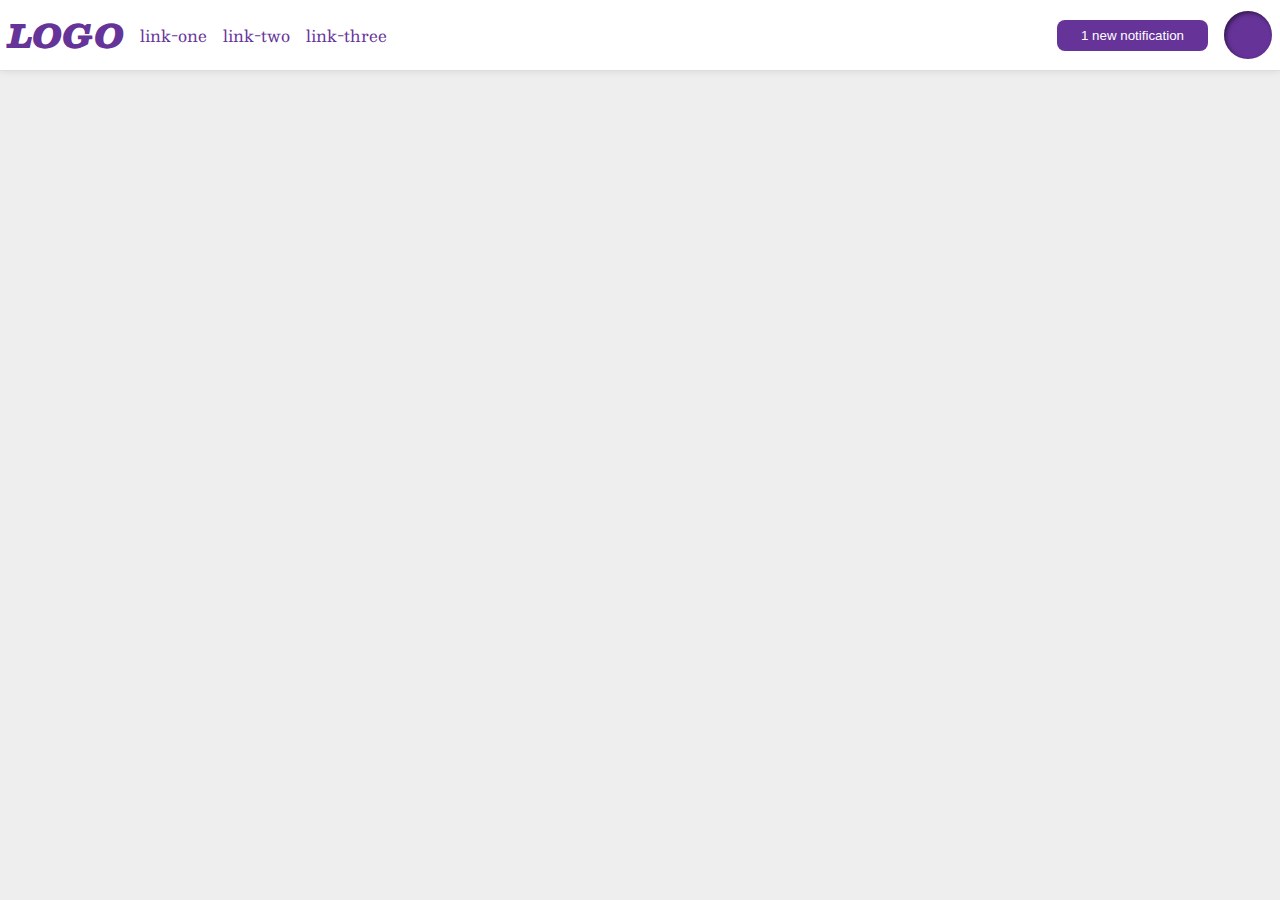
<file: flex/03-flex-header-2/index.html>
<!DOCTYPE html>
<html lang="en">
  <head>
    <meta charset="UTF-8">
    <meta http-equiv="X-UA-Compatible" content="IE=edge">
    <meta name="viewport" content="width=device-width, initial-scale=1.0">
    <title>Flex Header 2</title>
    <link rel="stylesheet" href="style.css">
  </head>
  <body>
    <div class="header">
      <div class="left">
      <div class="logo">
        LOGO
      </div>
      <ul class="links">
        <li><a href="google.com">link-one</a></li>
        <li><a href="google.com">link-two</a></li>
        <li><a href="google.com">link-three</a></li>
      </ul>
    </div>
    <div class="right">
      <button class="notifications">
        1 new notification
      </button>
      <div class="profile-image"></div>
    </div>
    </div>
  </body>
</html>
</file>
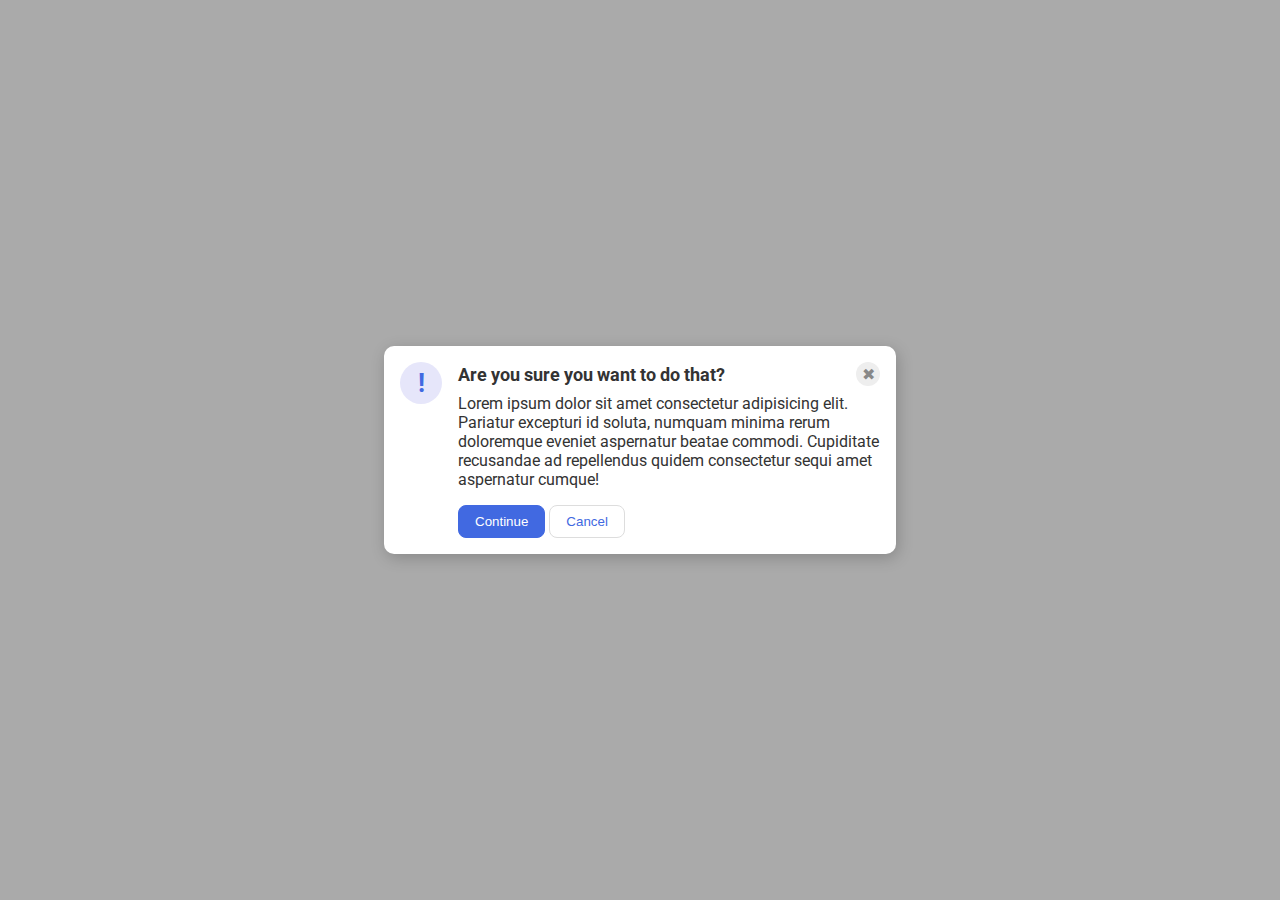
<file: flex/05-flex-modal/index.html>
<!DOCTYPE html>
<html lang="en">
  <head>
    <meta charset="UTF-8">
    <meta http-equiv="X-UA-Compatible" content="IE=edge">
    <meta name="viewport" content="width=device-width, initial-scale=1.0">
    <link rel="stylesheet" href="style.css">
    <title>Modal</title>
  </head>
  <body>
    <div class="modal">
      <div class="icon">!</div>
      <div class="container">
        <div class="header">Are you sure you want to do that?
          <div class="close-button">✖</div>
        </div>
        <div class="text">Lorem ipsum dolor sit amet consectetur adipisicing elit. Pariatur excepturi id soluta, numquam minima rerum doloremque eveniet aspernatur beatae commodi. Cupiditate recusandae ad repellendus quidem consectetur sequi amet aspernatur cumque!</div>
        <button class="continue">Continue</button>
        <button class="cancel">Cancel</button>
      </div>
    </div>
  </body>
</html>
</file>
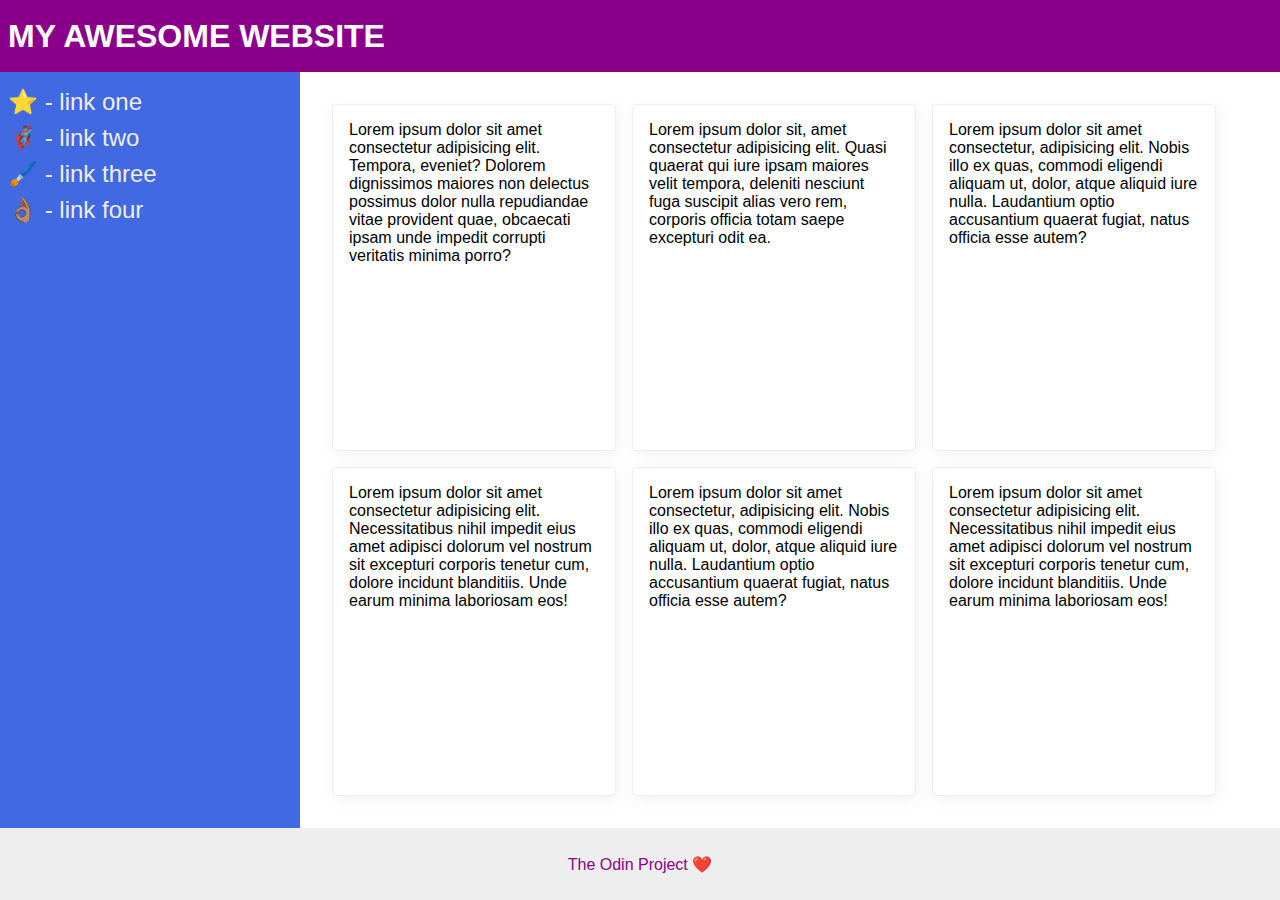
<file: flex/07-flex-layout-2/index.html>
<!DOCTYPE html>
<html lang="en">
  <head>
    <meta charset="UTF-8">
    <meta http-equiv="X-UA-Compatible" content="IE=edge">
    <meta name="viewport" content="width=device-width, initial-scale=1.0">
    <title>The Holy Grail</title>
    <link rel="stylesheet" href="style.css">
  </head>
  <body>
    <div class="header">
      MY AWESOME WEBSITE
    </div>
    <div class="content">
      <div class="sidebar">
        <ul>
          <li><a href="#">⭐ - link one</a></li>
          <li><a href="#">🦸🏽‍♂️ - link two</a></li>
          <li><a href="#">🖌️ - link three</a></li>
          <li><a href="#">👌🏽 - link four</a></li>
        </ul>
      </div>
        <div class="card-container">
        <div class="card">Lorem ipsum dolor sit amet consectetur adipisicing elit. Tempora, eveniet? Dolorem dignissimos maiores non delectus possimus dolor nulla repudiandae vitae provident quae, obcaecati ipsam unde impedit corrupti veritatis minima porro?</div>
        <div class="card">Lorem ipsum dolor sit, amet consectetur adipisicing elit. Quasi quaerat qui iure ipsam maiores velit tempora, deleniti nesciunt fuga suscipit alias vero rem, corporis officia totam saepe excepturi odit ea.</div>
        <div class="card">Lorem ipsum dolor sit amet consectetur, adipisicing elit. Nobis illo ex quas, commodi eligendi aliquam ut, dolor, atque aliquid iure nulla. Laudantium optio accusantium quaerat fugiat, natus officia esse autem?</div>
        <div class="card">Lorem ipsum dolor sit amet consectetur adipisicing elit. Necessitatibus nihil impedit eius amet adipisci dolorum vel nostrum sit excepturi corporis tenetur cum, dolore incidunt blanditiis. Unde earum minima laboriosam eos!</div>
        <div class="card">Lorem ipsum dolor sit amet consectetur, adipisicing elit. Nobis illo ex quas, commodi eligendi aliquam ut, dolor, atque aliquid iure nulla. Laudantium optio accusantium quaerat fugiat, natus officia esse autem?</div>
        <div class="card">Lorem ipsum dolor sit amet consectetur adipisicing elit. Necessitatibus nihil impedit eius amet adipisci dolorum vel nostrum sit excepturi corporis tenetur cum, dolore incidunt blanditiis. Unde earum minima laboriosam eos!</div>
      </div>
    </div>
    <div class="footer">
      The Odin Project ❤️
    </div>
  </body>
</html>
</file>
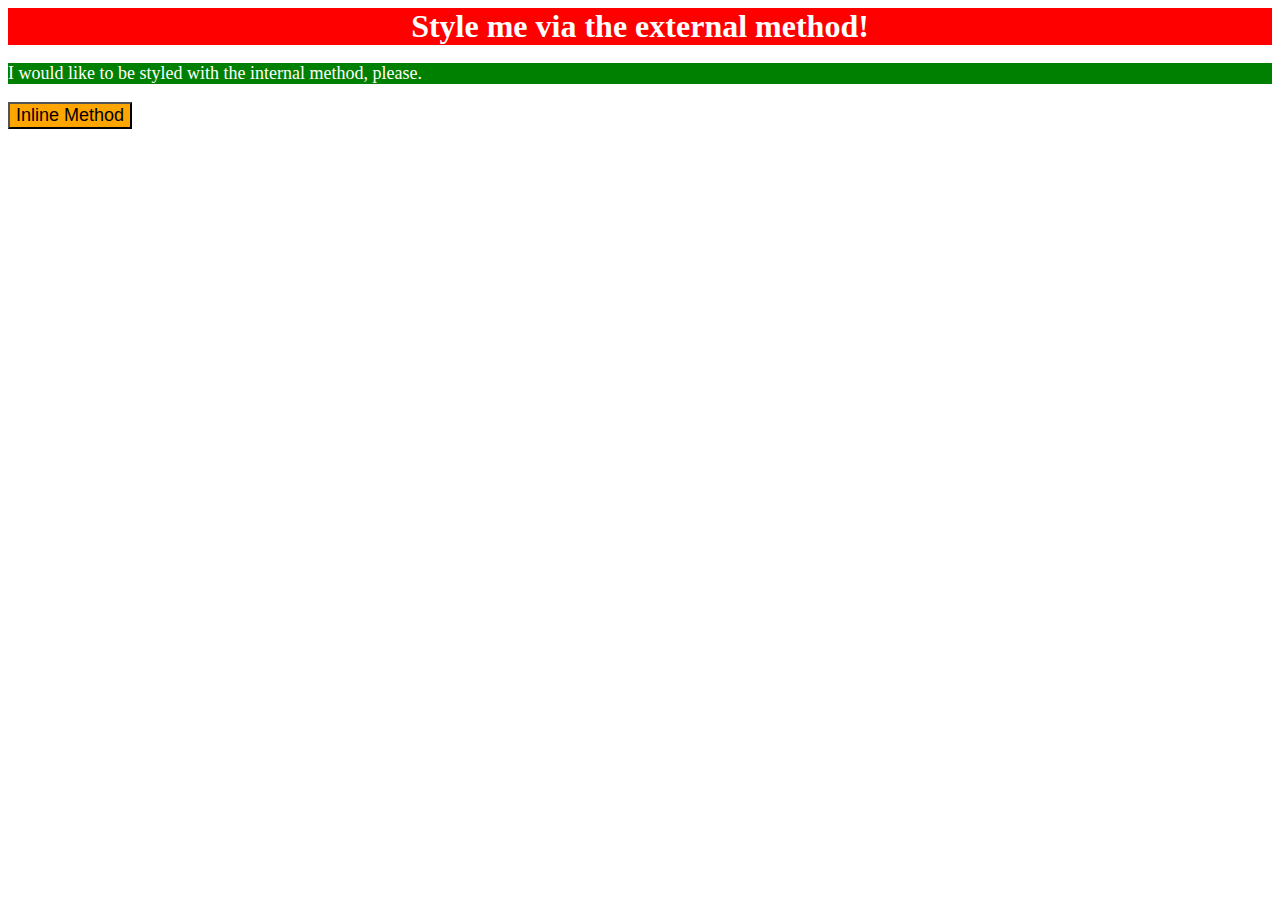
<file: foundations/01-css-methods/index.html>
<!DOCTYPE html>
<html lang="en">
  <head>
    <meta charset="UTF-8">
    <meta http-equiv="X-UA-Compatible" content="IE=edge">
    <meta name="viewport" content="width=device-width, initial-scale=1.0">
    <link rel="stylesheet" href="styles.css">
    <style>
      p {
        background-color: green;
        color: white;
        font-size: 18px;
      }
    </style>
    <title>Methods for Adding CSS</title>
  </head>
  <body>
    <div>Style me via the external method!</div>
    <p>I would like to be styled with the internal method, please.</p>
    <button style="background-color: orange; font-size: 18px;">Inline Method</button>
  </body>
</html>
</file>
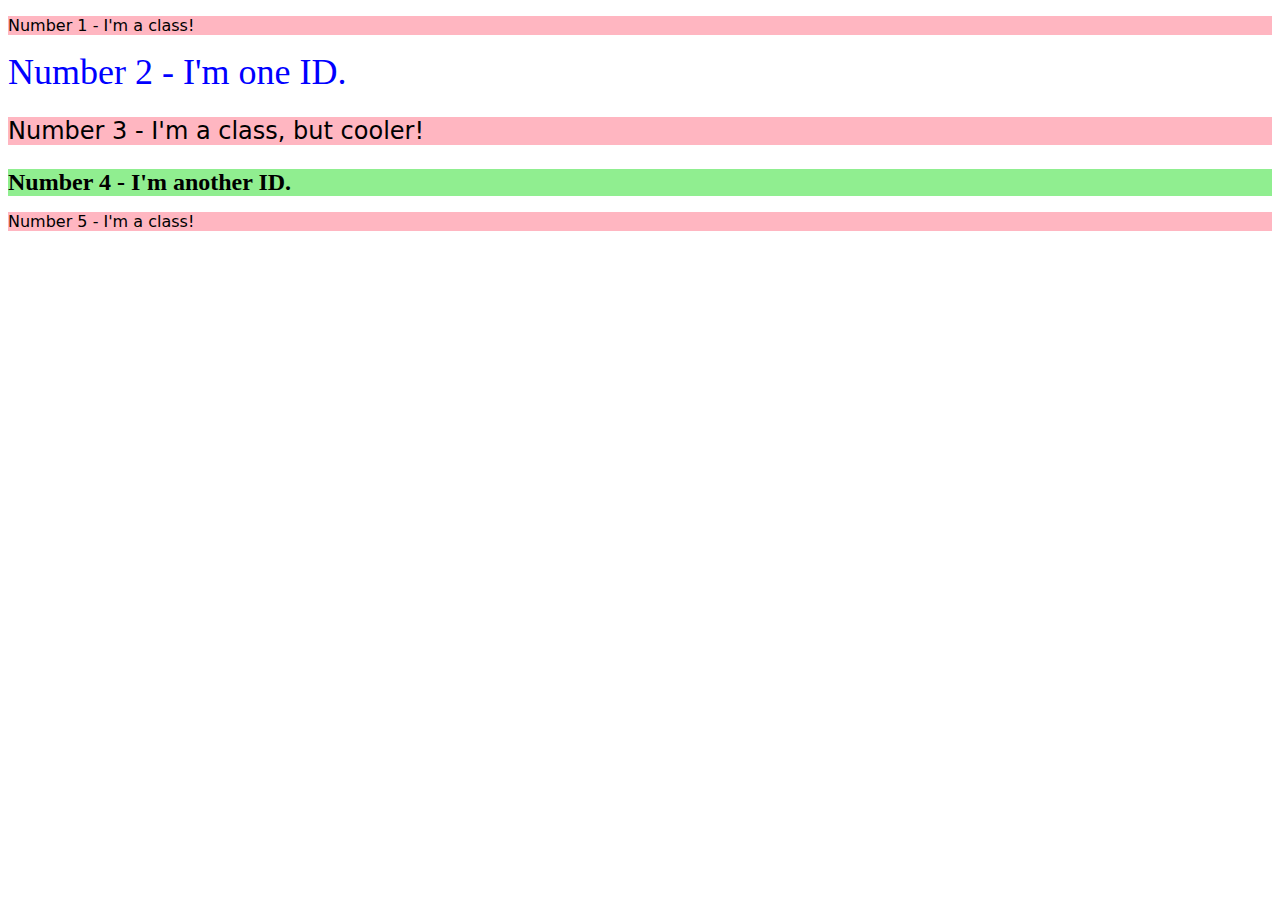
<file: foundations/02-class-id-selectors/index.html>
<!DOCTYPE html>
<html lang="en">
  <head>
    <meta charset="UTF-8">
    <meta http-equiv="X-UA-Compatible" content="IE=edge">
    <meta name="viewport" content="width=device-width, initial-scale=1.0">
    <title>Class and ID Selectors</title>
    <link rel="stylesheet" href="style.css">
  </head>
  <body>
    <p class="odd">Number 1 - I'm a class!</p>
    <div id="Number2">Number 2 - I'm one ID.</div>
    <p class="odd3">Number 3 - I'm a class, but cooler!</p>
    <div id="Number4">Number 4 - I'm another ID.</div>
    <p class="odd">Number 5 - I'm a class!</p>
  </body>
</html>
</file>
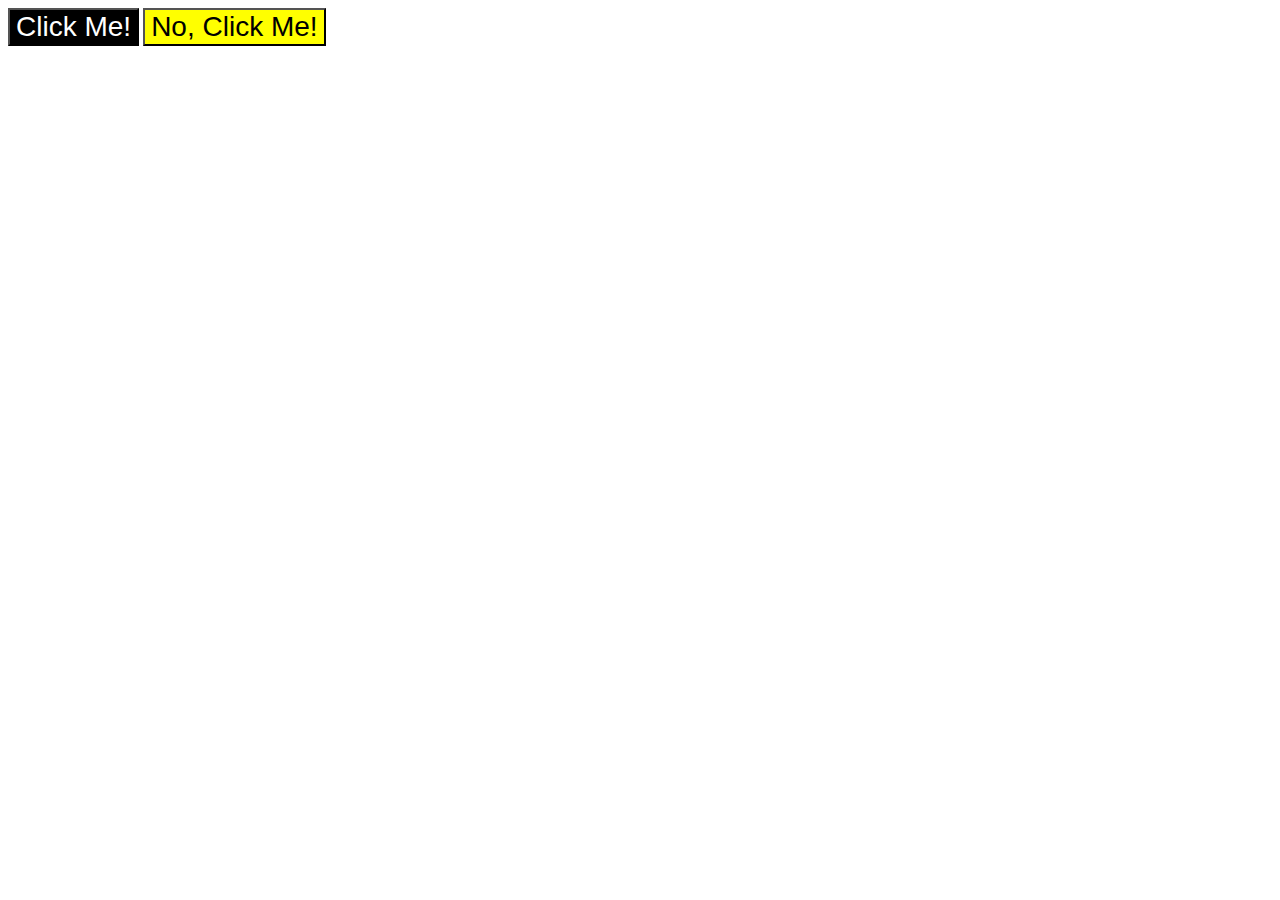
<file: foundations/03-grouping-selectors/index.html>
<!DOCTYPE html>
<html lang="en">
  <head>
    <meta charset="UTF-8">
    <meta http-equiv="X-UA-Compatible" content="IE=edge">
    <meta name="viewport" content="width=device-width, initial-scale=1.0">
    <title>Grouping Selectors</title>
    <link rel="stylesheet" href="style.css">
  </head>
  <body>
    <button class="first">Click Me!</button>
    <button class="second">No, Click Me!</button>
  </body>
</html>
</file>
<file: flex/03-flex-header-2/style.css>
/* this is some magical font-importing.  
you'll learn about it later. */
@import url('https://fonts.googleapis.com/css2?family=Besley:ital,wght@0,400;1,900&display=swap');

body {
  margin: 0;
  background: #eee;
  font-family: Besley, serif;
}

.header {
  background: white;
  border-bottom: 1px solid #ddd;
  box-shadow: 0 0 8px rgba(0,0,0,.1);
  display: flex;
  align-content: center;
  justify-content: space-between;
  padding: 8px;
}

.profile-image {
  background: rebeccapurple;
  box-shadow: inset 2px 2px 4px rgba(0,0,0,.5);
  border-radius: 50%;
  width: 48px;
  height: 48px;
}
.left,.right {
  display: flex;
  gap: 16px;
  align-items: center;
}



.logo {
  color: rebeccapurple;
  font-size: 32px;
  font-weight: 900;
  font-style: italic;
}

button {
  border: none;
  border-radius: 8px;
  background: rebeccapurple;
  color: white;
  padding: 8px 24px;
}

a {
  /* this removes the line under our links */
  text-decoration: none;
  color: rebeccapurple;
}

ul {
  list-style-type: none;
  display: flex;
  margin: 0;
  padding: 0;
  align-items: center;
  gap: 16px;
}
</file>
<file: flex/05-flex-modal/style.css>
@import url('https://fonts.googleapis.com/css2?family=Roboto:wght@400;700&display=swap');

html, body {
  height: 100%;
}

body {
  font-family: Roboto, sans-serif;
  margin: 0;
  background: #aaa;
  color: #333;
  /* I'll give you this one for free lol */
  display: flex;
  align-items: center;
  justify-content: center;
  
}

.modal {
  background: white;
  width: 480px;
  border-radius: 10px;
  box-shadow: 2px 4px 16px rgba(0,0,0,.2);
}

.icon {
  color: royalblue;
  font-size: 26px;
  font-weight: 700;
  background: lavender;
  width: 42px;
  height: 42px;
  border-radius: 50%;
  display: flex;
  align-items: center;
  justify-content: center;
 
  
}

.close-button {
  background: #eee;
  border-radius: 50%;
  color: #888;
  font-weight: 400;
  font-size: 16px;
  height: 24px;
  width: 24px;
  display: flex;
  align-items: center;
  justify-content: center;
  
}

button {
  padding: 8px 16px;
  border-radius: 8px;
}

button.continue {
  background: royalblue;
  border: 1px solid royalblue;
  color: white;
}

button.cancel {
  background: white;
  border: 1px solid #ddd;
  color: royalblue;
}
/* add classes here */
.modal {
  display: flex;
  gap: 16px;
  padding: 16px;
}

.icon {
  flex-shrink: 0;
}

.header {
  display: flex;
  align-items: center;
  justify-content: space-between;
  font-size: 18px;
  font-weight: 700;
  margin-bottom: 8px;
}

.text {
  margin-bottom: 16px;
}
/* simplified my answer to solution */
</file>
<file: flex/07-flex-layout-2/style.css>
body {
  font-family: -apple-system, BlinkMacSystemFont, 'Segoe UI', Roboto, Oxygen, Ubuntu, Cantarell, 'Open Sans', 'Helvetica Neue', sans-serif;
  margin: 0;
  min-height: 100vh;
}

.header {
  height: 72px;
  background: darkmagenta;
  color: white;
}

.footer {
  height: 72px;
  background: #eee;
  color: darkmagenta;
}

.sidebar {
  width: 300px;
  background: royalblue;
}

.card {
  border: 1px solid #eee;
  box-shadow: 2px 4px 16px rgba(0,0,0,.06);
  border-radius: 4px;
}
/* add your solution here */
body {
  display: flex;
  flex-direction: column;
}

.header {
  font-weight: 900;
  display: flex;
  align-items: center;
  padding-left: 8px;
  font-size: 32px;
}
.content {
  display: flex;
  flex: auto;
}
.card-container {
  display: flex;
  flex-flow: row wrap;
  gap: 16px;
  margin: 32px;
}
.card {
  flex-basis: 250px;
  padding: 16px;
}
ul {
  display: flex;
  flex-direction: column;
  list-style: none;
  padding-left: 8px;
  gap: 8px;
}

a {
  text-decoration: none;
  color: #eee;
  font-size: 24px;
}

.sidebar {
  display: flex;
  flex: 1 0 300px;
}

.footer {
  display: flex;
  justify-content: center;
  align-items: center;
}
</file>
<file: foundations/01-css-methods/styles.css>
div {
    background-color: red;
    color: white;
    font-size: 32px;
    text-align: center;
    font-weight: bold;
}
</file>
<file: foundations/02-class-id-selectors/style.css>
.odd, .odd3 {
    background-color: lightpink;
    font-family: Verdana, "DejaVu Sans", sans-serif;
}
.odd3 {
    font-size: 24px;
}
#Number2 {
    color: blue;
    font-size: 36px;
}
#Number4 {
    background-color: lightgreen;
    font-size: 24px;
    font-weight: bold;
}
</file>
<file: foundations/03-grouping-selectors/style.css>
/*class selectors for both buttons*/
.first, .second {
    font-size: 28px;
    font-family: Helvetica,"Times New Roman" , sans-serif;
}
.first {
    background-color: black;
    color: white;
}
.second {
    background-color: yellow;
}
</file>
